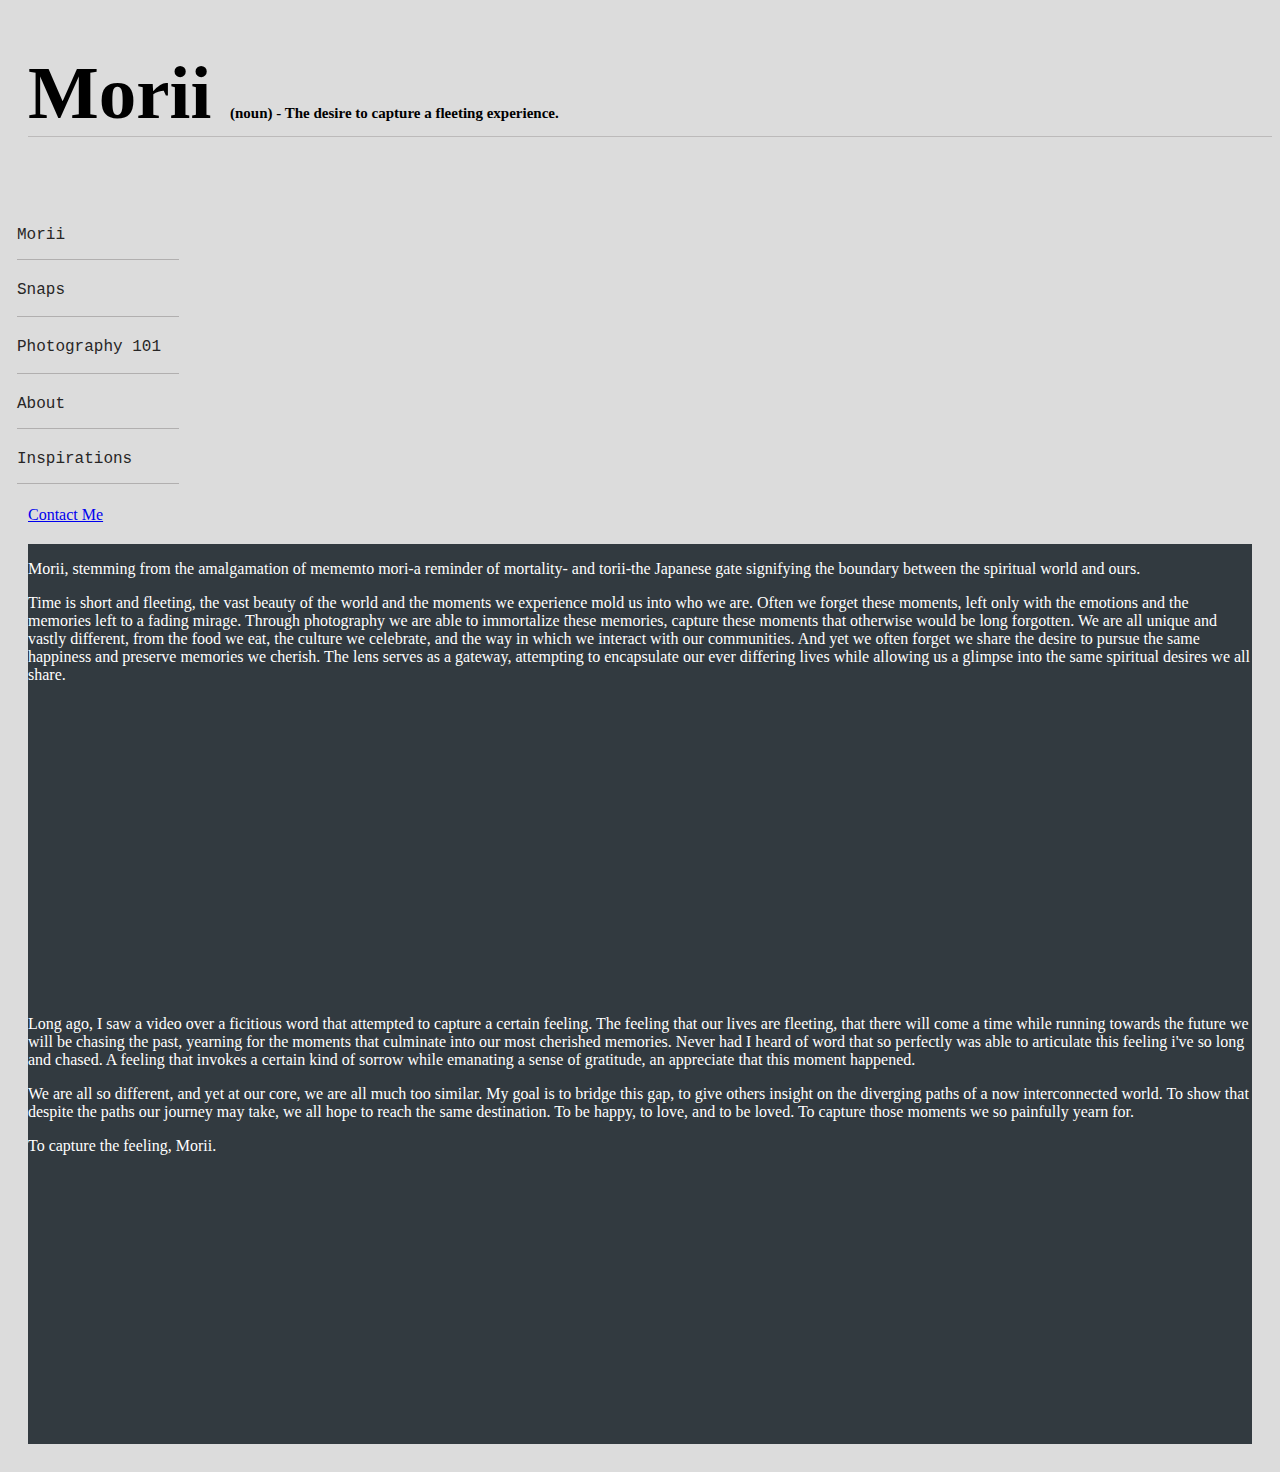
<file: index.html>
<!DOCTYPE html>
<html lang="en">
    <head>
        <meta charset="UTF-8">
        <title>Morii</title>
            <link rel="stylesheet" href="https://cdn.jsdelivr.net/npm/bootstrap@4.5.3/dist/css/bootstrap.min.css" integrity="sha384-TX8t27EcRE3e/ihU7zmQxVncDAy5uIKz4rEkgIXeMed4M0jlfIDPvg6uqKI2xXr2" crossorigin="anonymous">
            <script src="https://code.jquery.com/jquery-3.5.1.slim.min.js" integrity="sha384-DfXdz2htPH0lsSSs5nCTpuj/zy4C+OGpamoFVy38MVBnE+IbbVYUew+OrCXaRkfj" crossorigin="anonymous"></script>
            <script src="https://cdn.jsdelivr.net/npm/bootstrap@4.5.3/dist/js/bootstrap.bundle.min.js" integrity="sha384-ho+j7jyWK8fNQe+A12Hb8AhRq26LrZ/JpcUGGOn+Y7RsweNrtN/tE3MoK7ZeZDyx" crossorigin="anonymous"></script>
            <link rel="stylesheet" href="css/styles.css">
        <link rel="icon" type="image/png" href="imgs/lens_favicon.png"/>
    </head>
    <body onload="Drop()">
        <h1>Morii <span id="define">(noun) - The desire to capture a fleeting experience.</span></h1>
        <div class="sections">
            <ul>
                <li><a href="">Morii</a></li>
                <li>
                    <a href="javascript:void(0)" onclick="Drop(event)"> Snaps </a>
                    <ul class="list">
                        <li><a href="./pages/japan.html">Japan</a></li>
                        <li><a href="./pages/parks.html">National Parks</a></li>
                        <li><a href="./pages/nyc.html">New York City</a></li>
                        <li><a href="./pages/astro.html">Astrophotography</a></li>
                    </ul>
                </li>
                <li>
                    <a href="javascript:void(0)" onclick="Drop(event)">Photography 101</a>
                    <ul class="list">
                        <li><a href="./pages/specs.html">Specs</a></li>
                        <li><a href="./pages/light.html">Light</a></li>
                        <li><a href="./pages/composition.html">Composition/ Color Theory</a></li>
                        <li><a href="./pages/editing.html">Editing</a></li>
                    </ul>
                </li>
                <li><a href="./pages/about.html">About</a></li>
                <li><a href="./pages/inspirations.html">Inspirations</a></li>
            </ul>
            <a href="mailto:rahimhussain95@gmail.com" type="button" class="btn btn-dark" ;" style="margin-left: 20px;">Contact Me</button></a>
        </div>
        <div class="container" id = "topic" style="background-color: #323a40; color: white;">
            <p>Morii, stemming from the amalgamation of mememto mori-a reminder of mortality- and torii-the Japanese gate signifying the boundary between the spiritual world and ours.</p>
            <p>
            Time is short and fleeting, the vast beauty of the world and the moments we experience mold us into who we are. Often we forget these moments, left only with the emotions and the memories left to a fading mirage. Through photography we are able to immortalize these memories, capture these moments that otherwise would be long forgotten.
            We are all unique and vastly different, from the food we eat, the culture we celebrate, and the way in which we interact with our communities. And yet we often forget we share the desire to pursue the same happiness and preserve memories we cherish. 
            The lens serves as a gateway, attempting to encapsulate our ever differing lives while allowing us a glimpse into the same spiritual desires we all share.
            <iframe style="display: block; margin-left: auto; margin-right: auto;" width="560" height="315" src="https://www.youtube.com/embed/1asBOCAmgaw?si=ASd1tMXw0_HcJ6eL" title="YouTube video player" frameborder="0" allow="accelerometer; autoplay; clipboard-write; encrypted-media; gyroscope; picture-in-picture; web-share" referrerpolicy="strict-origin-when-cross-origin" allowfullscreen></iframe>
            </p>
            <p>
            Long ago, I saw a video over a ficitious word that attempted to capture a certain feeling. The feeling that our lives are fleeting, that there will come a time while running towards the future we will be chasing the past, yearning for the moments that culminate into our most cherished memories. Never had I heard of word that so perfectly was able to articulate this feeling i've so long and chased. A feeling that invokes a certain kind of sorrow while emanating a sense of gratitude, an appreciate that this moment happened. 
            </p>
            <p>
            We are all so different, and yet at our core, we are all much too similar. My goal is to bridge this gap, to give others insight on the diverging paths of a now interconnected world. To show that despite the paths our journey may take, we all hope to reach the same destination. To be happy, to love, and to be loved. To capture those moments we so painfully yearn for.
            </p>
            <p>
            To capture the feeling, Morii.
            </p>
        </div>

        <script>
            function Drop() {
                let dropper = event.target.nextElementSibling;
                if (dropper.classList.contains ('open'))
                {
                    dropper.classList.remove('open');
                }
                else
                {
                    dropper.classList.add('open');
                }
            }
        </script>
    </body>
</html>
</file>
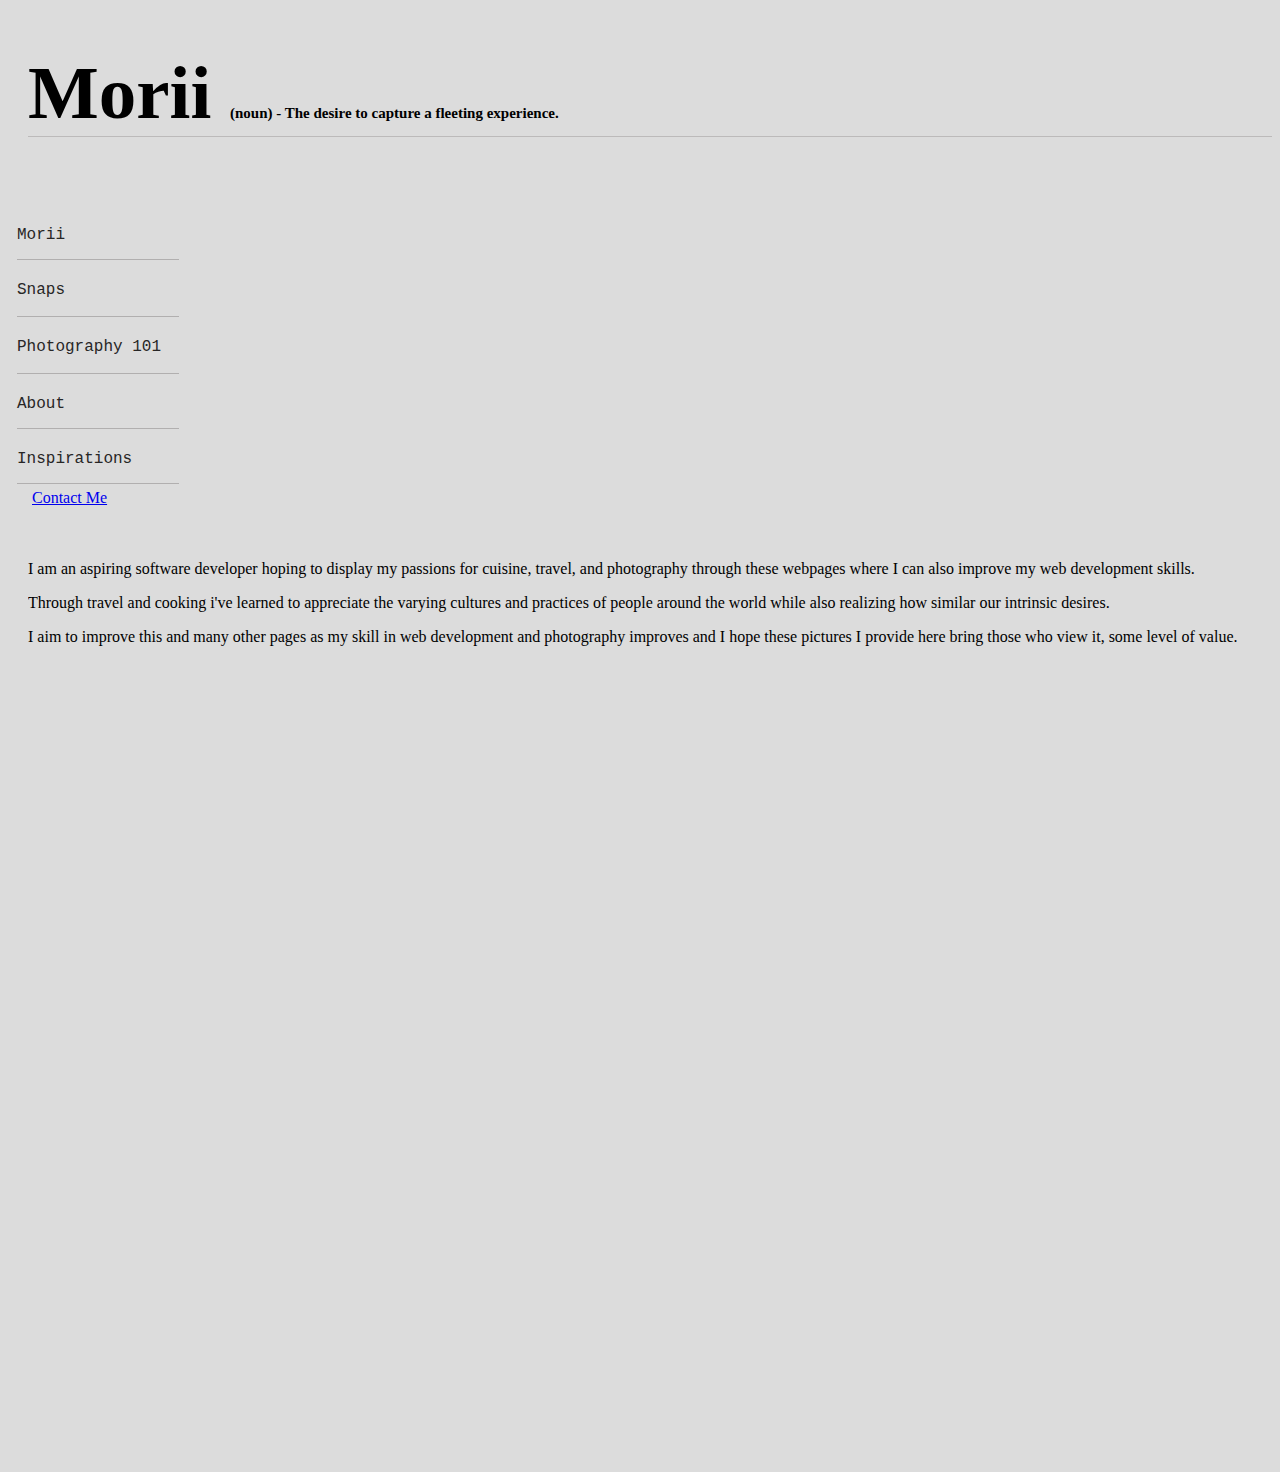
<file: pages/about.html>
<!DOCTYPE html>
<html lang="en">
    <head>
        <meta charset="UTF-8">
        <title>Morii</title>
            <link rel="stylesheet" href="https://cdn.jsdelivr.net/npm/bootstrap@4.5.3/dist/css/bootstrap.min.css" integrity="sha384-TX8t27EcRE3e/ihU7zmQxVncDAy5uIKz4rEkgIXeMed4M0jlfIDPvg6uqKI2xXr2" crossorigin="anonymous">
            <script src="https://code.jquery.com/jquery-3.5.1.slim.min.js" integrity="sha384-DfXdz2htPH0lsSSs5nCTpuj/zy4C+OGpamoFVy38MVBnE+IbbVYUew+OrCXaRkfj" crossorigin="anonymous"></script>
            <script src="https://cdn.jsdelivr.net/npm/bootstrap@4.5.3/dist/js/bootstrap.bundle.min.js" integrity="sha384-ho+j7jyWK8fNQe+A12Hb8AhRq26LrZ/JpcUGGOn+Y7RsweNrtN/tE3MoK7ZeZDyx" crossorigin="anonymous"></script>
            <link rel="stylesheet" href="../css/styles.css">
        <link rel="icon" type="image/png" href="imgs/lens_favicon.png"/>
    </head>
    <body onload="Drop()">
        <h1>Morii <span id="define">(noun) - The desire to capture a fleeting experience.</span></h1>
        <div class="sections">
            <ul>
                <li><a href="../index.html">Morii</a></li>
                <li>
                    <a href="javascript:void(0)" onclick="Drop(event)"> Snaps </a>
                    <ul class="list">
                        <li><a href="../pages/japan.html">Japan</a></li>
                        <li><a href="../pages/parks.html">National Parks</a></li>
                        <li><a href="../pages/nyc.html">New York City</a></li>
                        <li><a href="../pages/astro.html">Astrophotography</a></li>
                    </ul>
                </li>
                <li>
                    <a href="javascript:void(0)" onclick="Drop(event)">Photography 101</a>
                    <ul class="list">
                        <li><a href="./specs.html">Specs</a></li>
                        <li><a href="./light.html">Light</a></li>
                        <li><a href="./composition.html">Composition/ Color Theory</a></li>
                        <li><a href="./editing.html">Editing</a></li>
                    </ul>
                </li>
                <li><a href="">About</a></li>
                <li><a href="../pages/inspirations.html">Inspirations</a></li>
                <a href="mailto:rahimhussain95@gmail.com" type="button" class="btn btn-dark" ;" style="margin-left: 20px;">Contact Me</button></a>
            </ul>
        </div>
        <div class="container" id = "topic">
            <p> I am an aspiring software developer hoping to display my passions for cuisine, travel, and photography through these webpages where I can also improve my web development skills. </p>
            <p> Through travel and cooking i've learned to appreciate the varying cultures and practices of people around the world while also realizing how similar our intrinsic desires.</p>
            <p> I aim to improve this and many other pages as my skill in web development and photography improves and I hope these pictures I provide here bring those who view it, some level of value.  </p>
        <script>
            function Drop() {
                let dropper = event.target.nextElementSibling;
                if (dropper.classList.contains ('open'))
                {
                    dropper.classList.remove('open');
                }
                else
                {
                    dropper.classList.add('open');
                }
            }
        </script>
    </body>
</html>
</file>
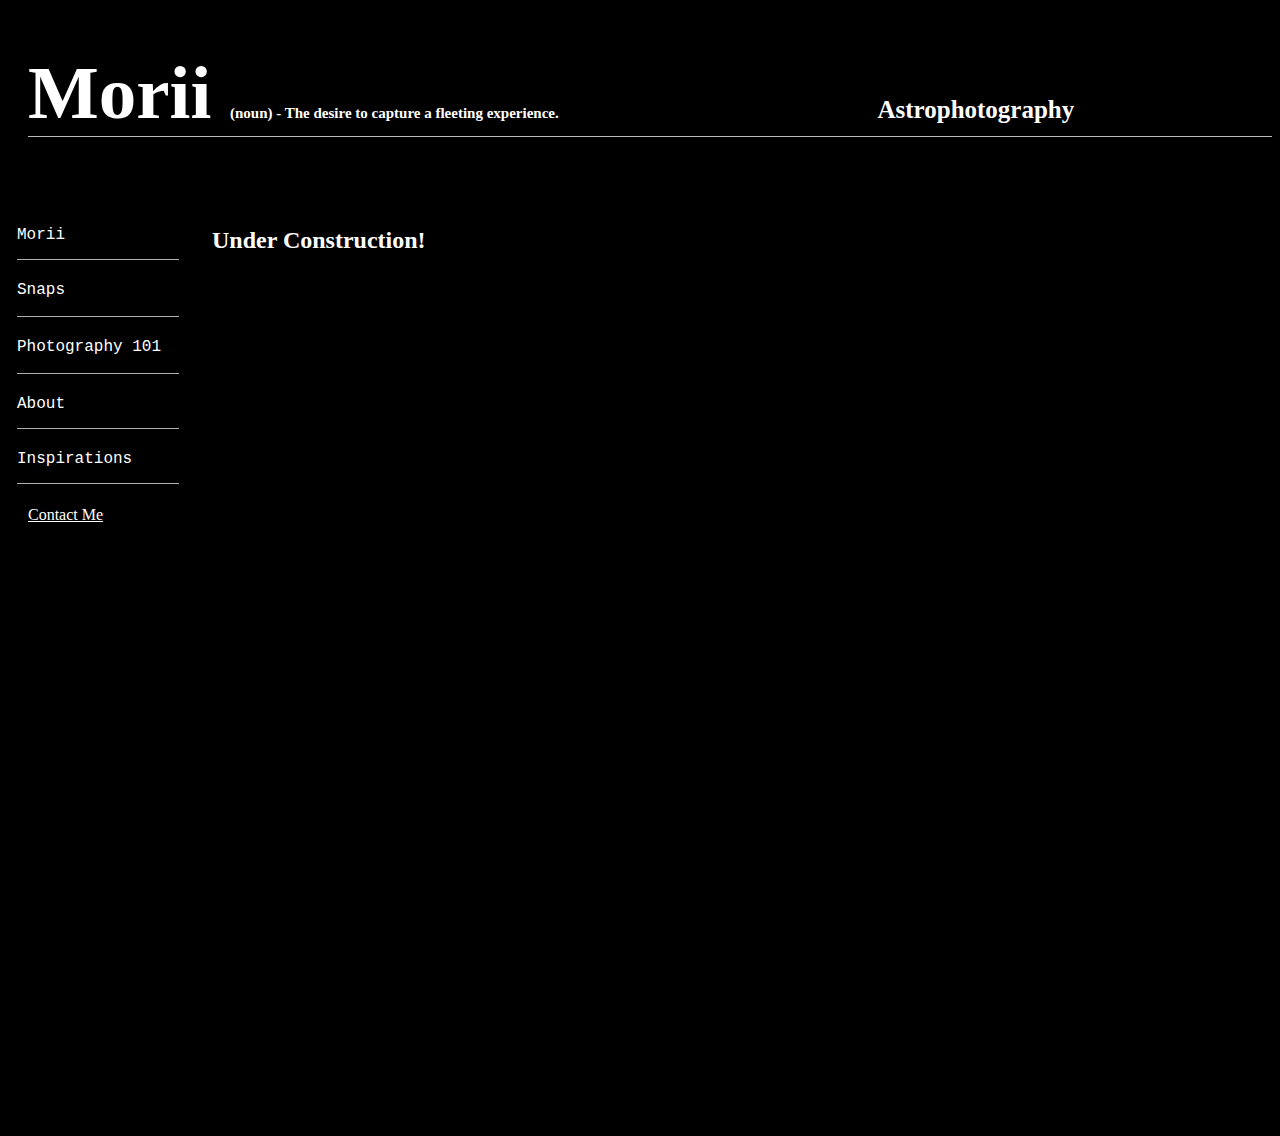
<file: pages/astro.html>
<!DOCTYPE html>
<html lang="en">
    <head>
        <meta charset="UTF-8">
        <title>Morii - Astrophotography</title>
        <link rel="stylesheet" href="https://cdn.jsdelivr.net/npm/bootstrap@4.5.3/dist/css/bootstrap.min.css" integrity="sha384-TX8t27EcRE3e/ihU7zmQxVncDAy5uIKz4rEkgIXeMed4M0jlfIDPvg6uqKI2xXr2" crossorigin="anonymous">
        <script src="https://code.jquery.com/jquery-3.5.1.slim.min.js" integrity="sha384-DfXdz2htPH0lsSSs5nCTpuj/zy4C+OGpamoFVy38MVBnE+IbbVYUew+OrCXaRkfj" crossorigin="anonymous"></script>
        <script src="https://cdn.jsdelivr.net/npm/bootstrap@4.5.3/dist/js/bootstrap.bundle.min.js" integrity="sha384-ho+j7jyWK8fNQe+A12Hb8AhRq26LrZ/JpcUGGOn+Y7RsweNrtN/tE3MoK7ZeZDyx" crossorigin="anonymous"></script>
        <link rel="stylesheet" href="../css/styles.css">
        <link rel="icon" type="image/png" href="../imgs/lens_favicon.png"/>
        <style>
            body, body a {
                background-color: black; 
                color: white !important;
            }
        </style>
    </head>
    <body onload="Drop()">
        <h1>Morii <span id="define">(noun) - The desire to capture a fleeting experience.</span> <span id="album">Astrophotography</span> </h1>
        <div class="sections">
            <ul>
                <li><a href="../index.html">Morii</a></li>
                <li>
                    <a href="javascript:void(0)" onclick="Drop(event)"> Snaps </a>
                    <ul class="list">
                        <li><a href="../pages/japan.html">Japan</a></li>
                        <li><a href="../pages/parks.html">National Parks</a></li>
                        <li><a href="../pages/nyc.html">New York City</a></li>
                        <li><a href="">Astrophotography</a></li>
                    </ul>
                </li>
                <li>
                    <a href="javascript:void(0)" onclick="Drop(event)">Photography 101</a>
                    <ul class="list">
                        <li><a href="./specs.html">Specs</a></li>
                        <li><a href="./light.html">Light</a></li>
                        <li><a href="./composition.html">Composition/ Color Theory</a></li>
                        <li><a href="./editing.html">Editing</a></li>
                    </ul>
                </li>
                <li><a href="../pages/about.html">About</a></li>
                <li><a href="../pages/inspirations.html">Inspirations</a></li>
            </ul>
            <a href="mailto:rahimhussain95@gmail.com" type="button" class="btn btn-dark" ;" style="margin-left: 20px;">Contact Me</button></a>
        </div>
        <div id="topic">
            <h2>Under Construction!</h2>
        </div>

        <script>
            function Drop() {
                let dropper = event.target.nextElementSibling;
                if (dropper.classList.contains ('open'))
                {
                    dropper.classList.remove('open');
                }
                else
                {
                    dropper.classList.add('open');
                }
            }
        </script>
    </body>
</html>
</file>
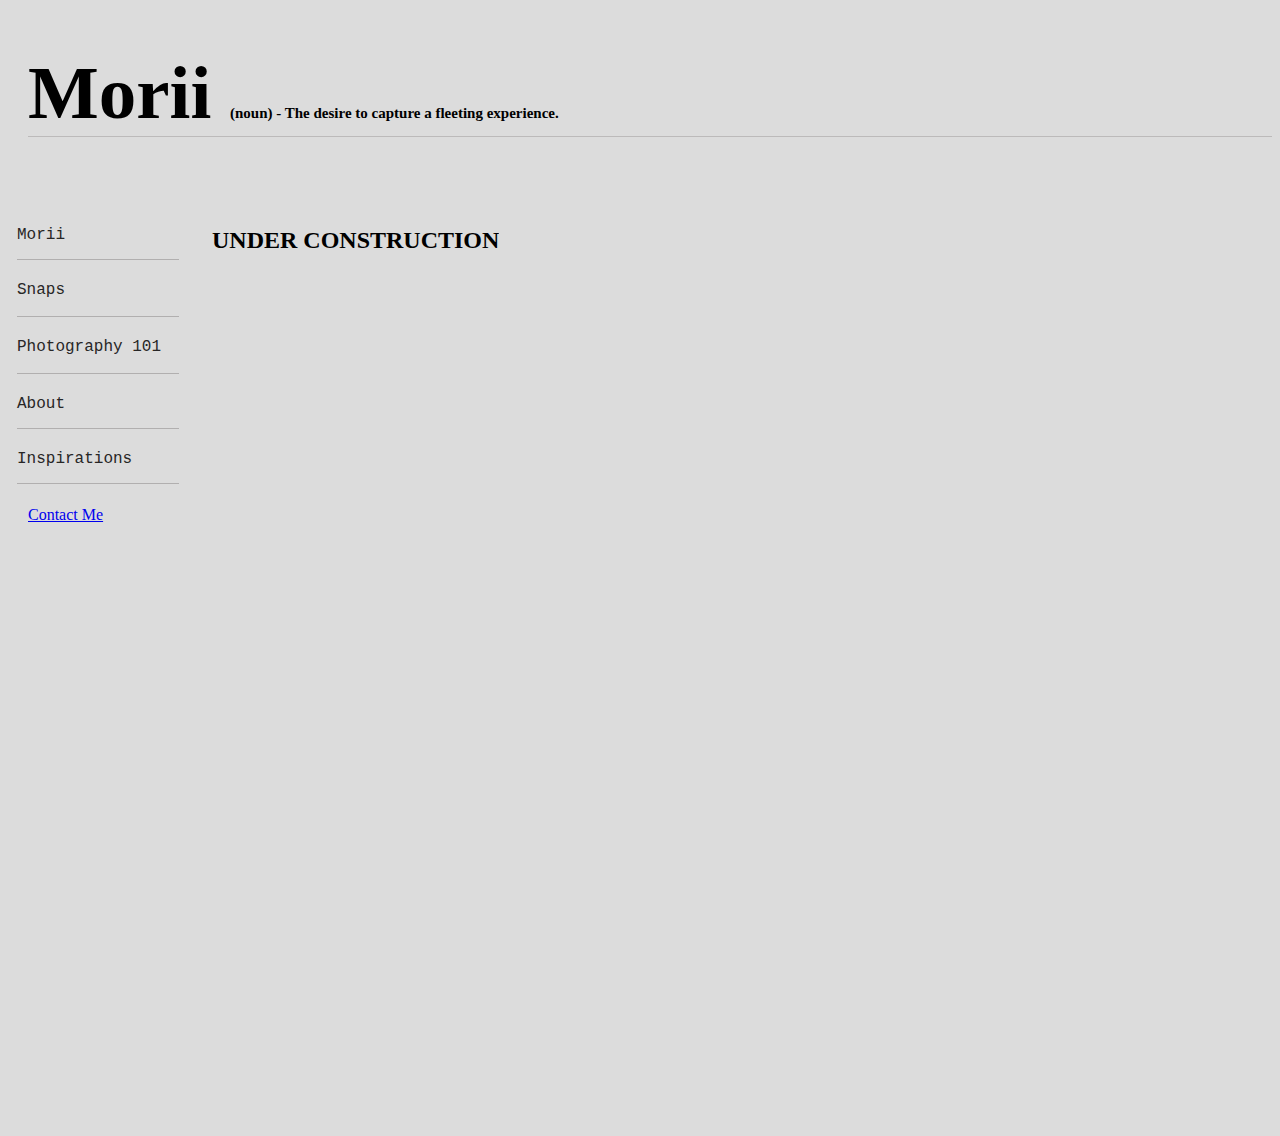
<file: pages/composition.html>
<!DOCTYPE html>
<html lang="en">
    <head>
        <meta charset="UTF-8">
        <title>Morii</title>
            <link rel="stylesheet" href="https://cdn.jsdelivr.net/npm/bootstrap@4.5.3/dist/css/bootstrap.min.css" integrity="sha384-TX8t27EcRE3e/ihU7zmQxVncDAy5uIKz4rEkgIXeMed4M0jlfIDPvg6uqKI2xXr2" crossorigin="anonymous">
            <script src="https://code.jquery.com/jquery-3.5.1.slim.min.js" integrity="sha384-DfXdz2htPH0lsSSs5nCTpuj/zy4C+OGpamoFVy38MVBnE+IbbVYUew+OrCXaRkfj" crossorigin="anonymous"></script>
            <script src="https://cdn.jsdelivr.net/npm/bootstrap@4.5.3/dist/js/bootstrap.bundle.min.js" integrity="sha384-ho+j7jyWK8fNQe+A12Hb8AhRq26LrZ/JpcUGGOn+Y7RsweNrtN/tE3MoK7ZeZDyx" crossorigin="anonymous"></script>
            <link rel="stylesheet" href="../css/styles.css">
        <link rel="icon" type="image/png" href="imgs/lens_favicon.png"/>
    </head>
    <body onload="Drop()">
        <h1>Morii <span id="define">(noun) - The desire to capture a fleeting experience.</span></h1>
        <div class="sections">
            <ul>
                <li><a href="../index.html">Morii</a></li>
                <li>
                    <a href="javascript:void(0)" onclick="Drop(event)"> Snaps </a>
                    <ul class="list">
                        <li><a href="../pages/japan.html">Japan</a></li>
                        <li><a href="../pages/parks.html">National Parks</a></li>
                        <li><a href="../pages/nyc.html">New York City</a></li>
                        <li><a href="../pages/astro.html">Astrophotography</a></li>
                    </ul>
                </li>
                <li>
                    <a href="javascript:void(0)" onclick="Drop(event)">Photography 101</a>
                    <ul class="list">
                        <li><a href="./specs.html">Specs</a></li>
                        <li><a href="./light.html">Light</a></li>
                        <li><a href="">Composition/ Color Theory</a></li>
                        <li><a href="./editing.html">Editing</a></li>
                    </ul>
                </li>
                <li><a href="../pages/about.html">About</a></li>
                <li><a href="../pages/inspirations.html">Inspirations</a></li>
            </ul>
            <a href="mailto:rahimhussain95@gmail.com" type="button" class="btn btn-dark" ;" style="margin-left: 20px;">Contact Me</button></a>
        </div>
        <div class="container" id = "topic">
            <h2>UNDER CONSTRUCTION</h2>
        </div>

        <script>
            function Drop() {
                let dropper = event.target.nextElementSibling;
                if (dropper.classList.contains ('open'))
                {
                    dropper.classList.remove('open');
                }
                else
                {
                    dropper.classList.add('open');
                }
            }
        </script>
    </body>
</html>
</file>
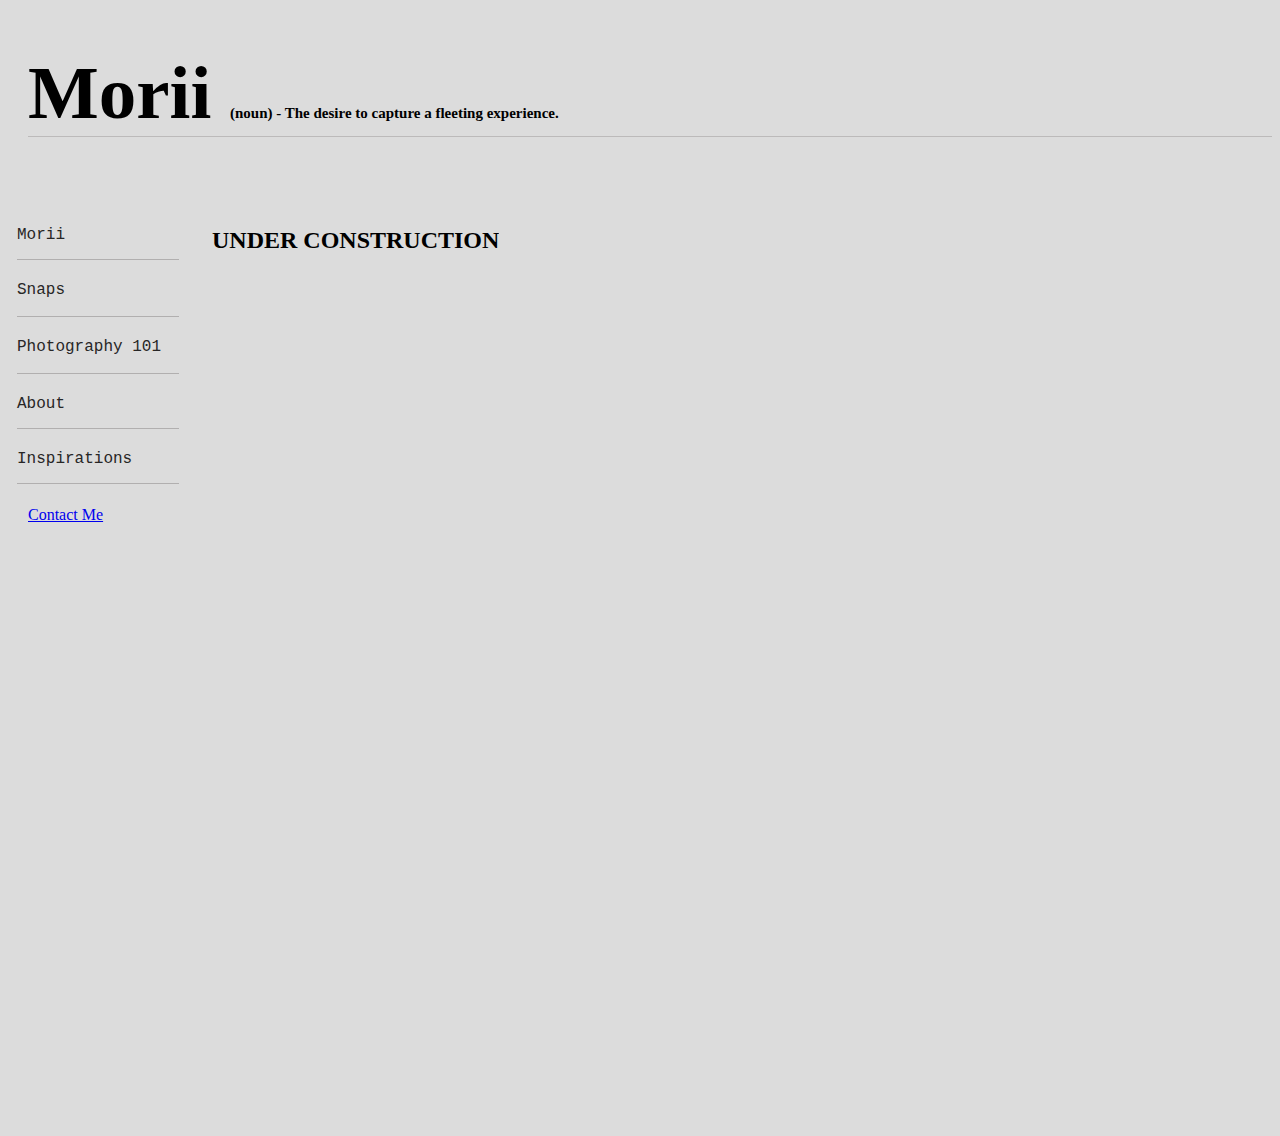
<file: pages/editing.html>
<!DOCTYPE html>
<html lang="en">
    <head>
        <meta charset="UTF-8">
        <title>Morii</title>
            <link rel="stylesheet" href="https://cdn.jsdelivr.net/npm/bootstrap@4.5.3/dist/css/bootstrap.min.css" integrity="sha384-TX8t27EcRE3e/ihU7zmQxVncDAy5uIKz4rEkgIXeMed4M0jlfIDPvg6uqKI2xXr2" crossorigin="anonymous">
            <script src="https://code.jquery.com/jquery-3.5.1.slim.min.js" integrity="sha384-DfXdz2htPH0lsSSs5nCTpuj/zy4C+OGpamoFVy38MVBnE+IbbVYUew+OrCXaRkfj" crossorigin="anonymous"></script>
            <script src="https://cdn.jsdelivr.net/npm/bootstrap@4.5.3/dist/js/bootstrap.bundle.min.js" integrity="sha384-ho+j7jyWK8fNQe+A12Hb8AhRq26LrZ/JpcUGGOn+Y7RsweNrtN/tE3MoK7ZeZDyx" crossorigin="anonymous"></script>
            <link rel="stylesheet" href="../css/styles.css">
        <link rel="icon" type="image/png" href="imgs/lens_favicon.png"/>
    </head>
    <body onload="Drop()">
        <h1>Morii <span id="define">(noun) - The desire to capture a fleeting experience.</span></h1>
        <div class="sections">
            <ul>
                <li><a href="../index.html">Morii</a></li>
                <li>
                    <a href="javascript:void(0)" onclick="Drop(event)"> Snaps </a>
                    <ul class="list">
                        <li><a href="../pages/japan.html">Japan</a></li>
                        <li><a href="../pages/parks.html">National Parks</a></li>
                        <li><a href="../pages/nyc.html">New York City</a></li>
                        <li><a href="../pages/astro.html">Astrophotography</a></li>
                    </ul>
                </li>
                <li>
                    <a href="javascript:void(0)" onclick="Drop(event)">Photography 101</a>
                    <ul class="list">
                        <li><a href="./specs.html">Specs</a></li>
                        <li><a href="./light.html">Light</a></li>
                        <li><a href="./composition.html">Composition/ Color Theory</a></li>
                        <li><a href="">Editing</a></li>
                    </ul>
                </li>
                <li><a href="../pages/about.html">About</a></li>
                <li><a href="../pages/inspirations.html">Inspirations</a></li>
            </ul>
            <a href="mailto:rahimhussain95@gmail.com" type="button" class="btn btn-dark" ;" style="margin-left: 20px;">Contact Me</button></a>
        </div>
        <div class="container" id = "topic">
            <h2>UNDER CONSTRUCTION</h2>
        </div>

        <script>
            function Drop() {
                let dropper = event.target.nextElementSibling;
                if (dropper.classList.contains ('open'))
                {
                    dropper.classList.remove('open');
                }
                else
                {
                    dropper.classList.add('open');
                }
            }
        </script>
    </body>
</html>
</file>
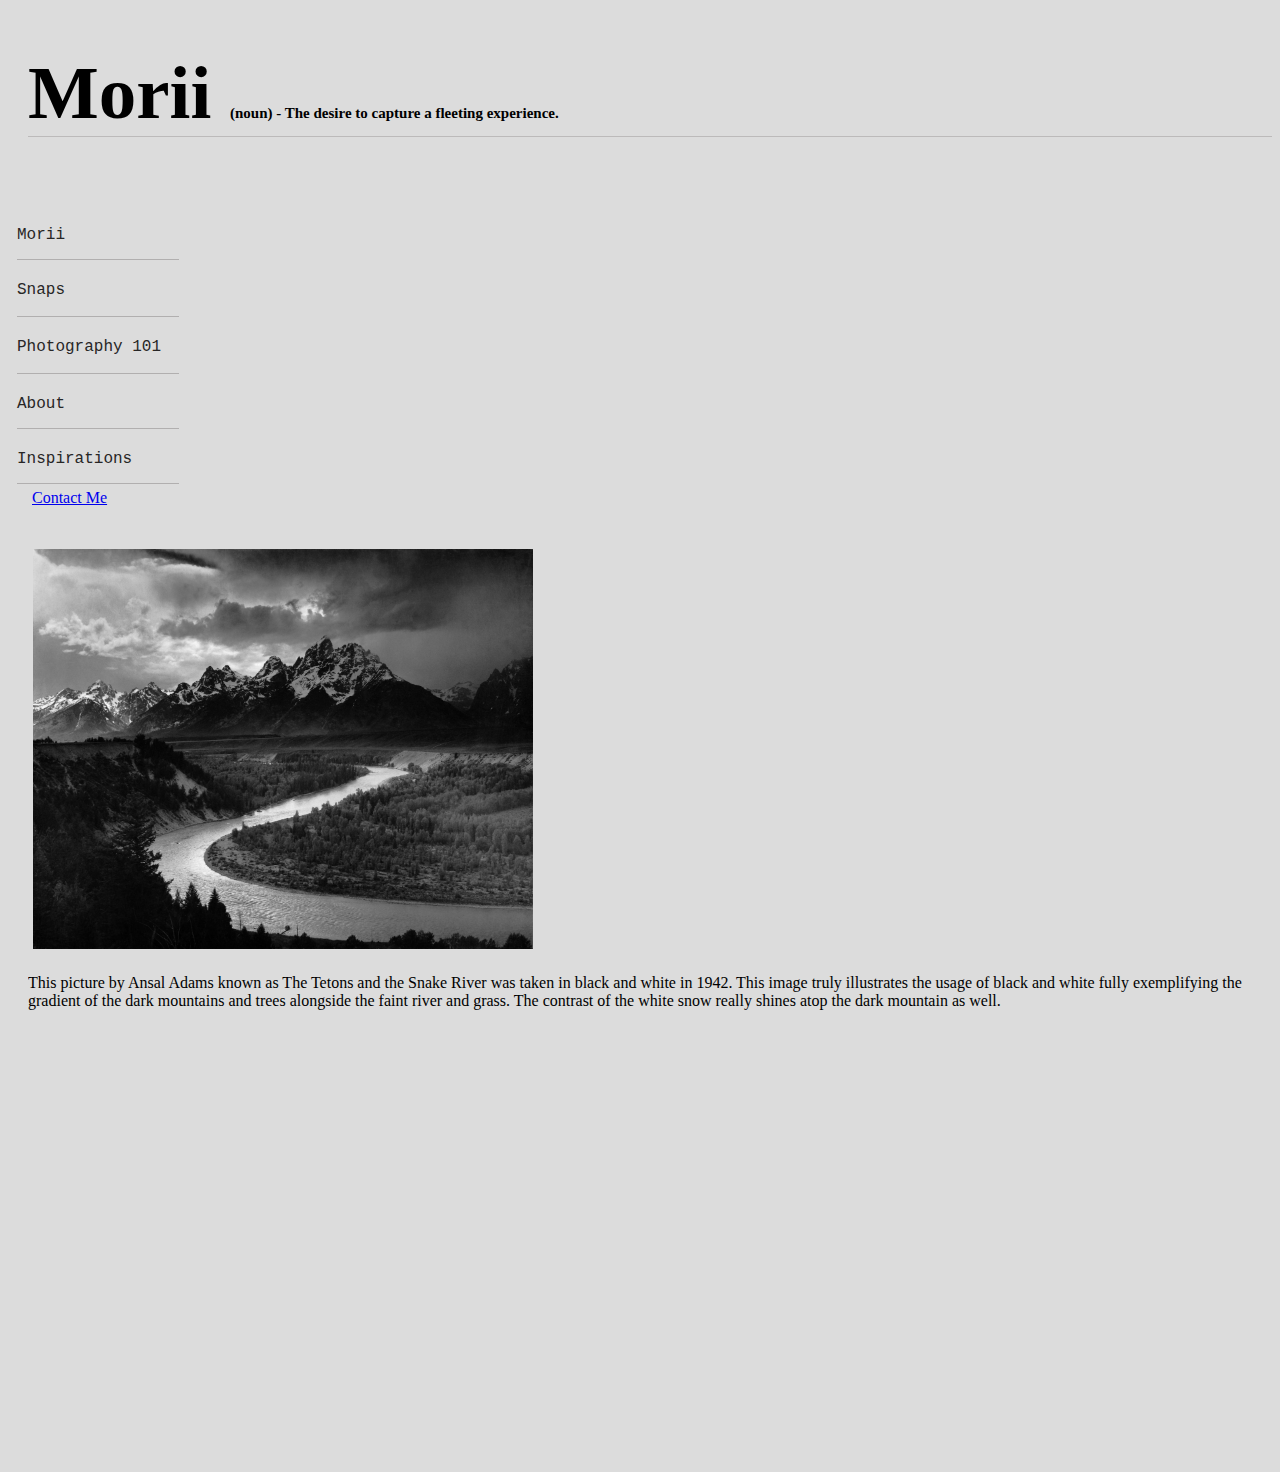
<file: pages/inspirations.html>
<!DOCTYPE html>
<html lang="en">
    <head>
        <meta charset="UTF-8">
        <title>Morii</title>
            <link rel="stylesheet" href="https://cdn.jsdelivr.net/npm/bootstrap@4.5.3/dist/css/bootstrap.min.css" integrity="sha384-TX8t27EcRE3e/ihU7zmQxVncDAy5uIKz4rEkgIXeMed4M0jlfIDPvg6uqKI2xXr2" crossorigin="anonymous">
            <script src="https://code.jquery.com/jquery-3.5.1.slim.min.js" integrity="sha384-DfXdz2htPH0lsSSs5nCTpuj/zy4C+OGpamoFVy38MVBnE+IbbVYUew+OrCXaRkfj" crossorigin="anonymous"></script>
            <script src="https://cdn.jsdelivr.net/npm/bootstrap@4.5.3/dist/js/bootstrap.bundle.min.js" integrity="sha384-ho+j7jyWK8fNQe+A12Hb8AhRq26LrZ/JpcUGGOn+Y7RsweNrtN/tE3MoK7ZeZDyx" crossorigin="anonymous"></script>
            <link rel="stylesheet" href="../css/styles.css">
        <link rel="icon" type="image/png" href="imgs/lens_favicon.png"/>
    </head>
    <body onload="Drop()">
        <h1>Morii <span id="define">(noun) - The desire to capture a fleeting experience.</span></h1>
        <div class="sections">
            <ul>
                <li><a href="../index.html">Morii</a></li>
                <li>
                    <a href="javascript:void(0)" onclick="Drop(event)"> Snaps </a>
                    <ul class="list">
                        <li><a href="../pages/japan.html">Japan</a></li>
                        <li><a href="../pages/parks.html">National Parks</a></li>
                        <li><a href="../pages/nyc.html">New York City</a></li>
                        <li><a href="../pages/astro.html">Astrophotography</a></li>
                    </ul>
                </li>
                <li>
                    <a href="javascript:void(0)" onclick="Drop(event)">Photography 101</a>
                    <ul class="list">
                        <li><a href="./specs.html">Specs</a></li>
                        <li><a href="./light.html">Light</a></li>
                        <li><a href="./composition.html">Composition/ Color Theory</a></li>
                        <li><a href="./editing.html">Editing</a></li>
                    </ul>
                </li>
                <li><a href="../pages/about.html">About</a></li>
                <li><a href="">Inspirations</a></li>
                <a href="mailto:rahimhussain95@gmail.com" type="button" class="btn btn-dark" ;" style="margin-left: 20px;">Contact Me</button></a>
            </ul>
        </div>
        <div class="container" id = "topic">
            <img class="pic" src="../imgs/inspirations/snakeriver.jpeg" alt="Snake River">
            <p>This picture by Ansal Adams known as The Tetons and the Snake River was taken in black and white in 1942. This image truly illustrates the usage of black and white fully exemplifying the gradient of the dark mountains and trees alongside the faint river and grass. The contrast of the white snow really shines atop the dark mountain as well. </p>
        <script>
            function Drop() {
                let dropper = event.target.nextElementSibling;
                if (dropper.classList.contains ('open'))
                {
                    dropper.classList.remove('open');
                }
                else
                {
                    dropper.classList.add('open');
                }
            }
        </script>
    </body>
</html>
</file>
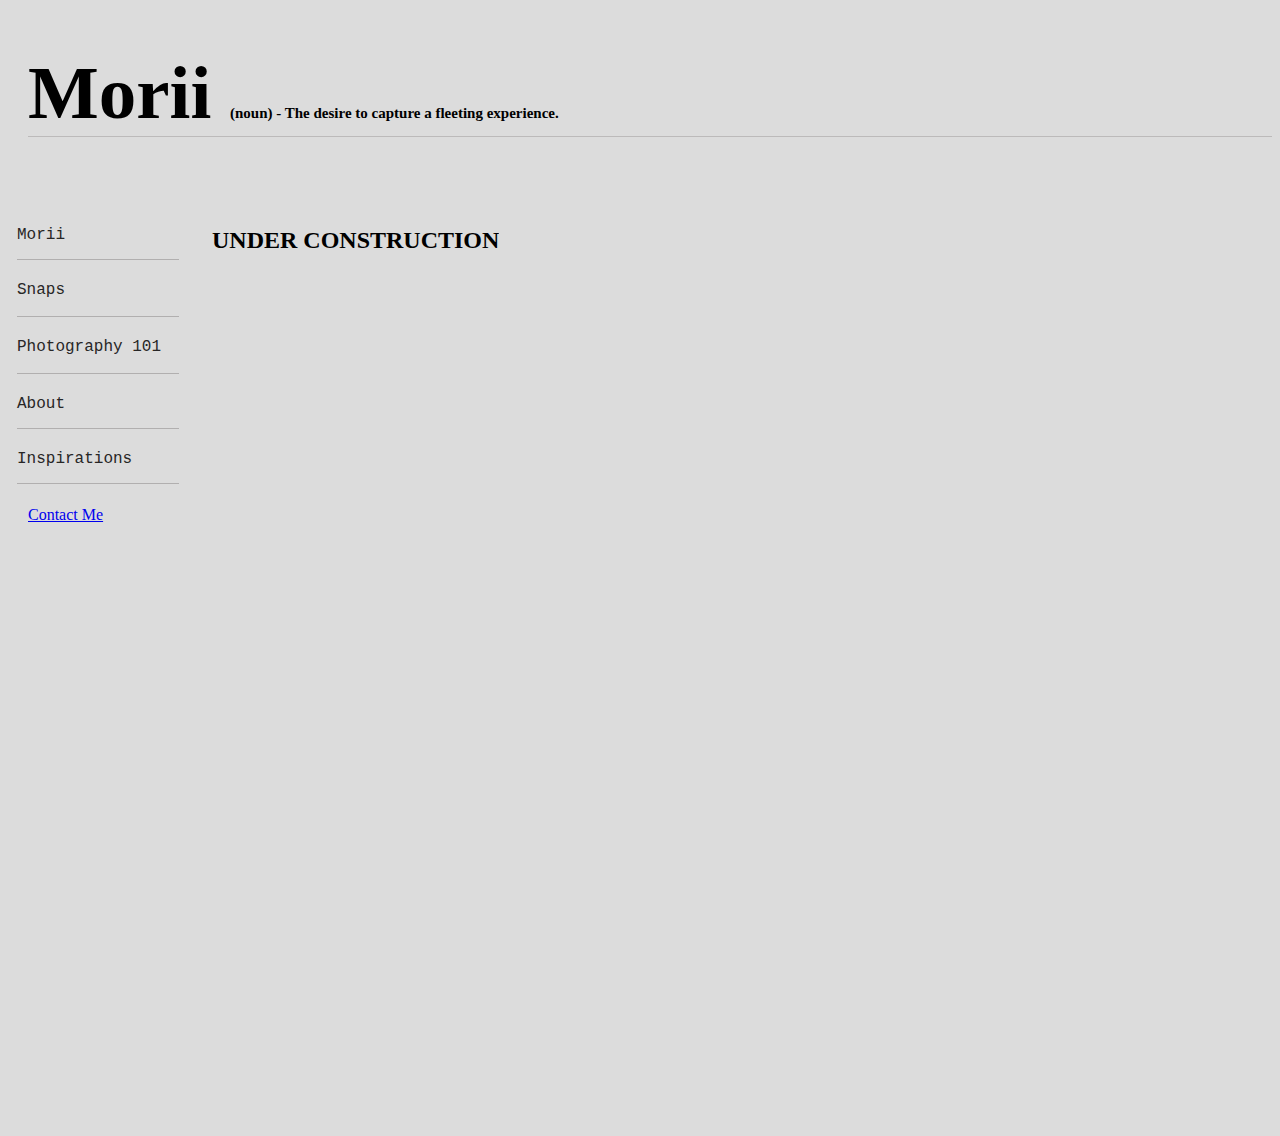
<file: pages/light.html>
<!DOCTYPE html>
<html lang="en">
    <head>
        <meta charset="UTF-8">
        <title>Morii</title>
            <link rel="stylesheet" href="https://cdn.jsdelivr.net/npm/bootstrap@4.5.3/dist/css/bootstrap.min.css" integrity="sha384-TX8t27EcRE3e/ihU7zmQxVncDAy5uIKz4rEkgIXeMed4M0jlfIDPvg6uqKI2xXr2" crossorigin="anonymous">
            <script src="https://code.jquery.com/jquery-3.5.1.slim.min.js" integrity="sha384-DfXdz2htPH0lsSSs5nCTpuj/zy4C+OGpamoFVy38MVBnE+IbbVYUew+OrCXaRkfj" crossorigin="anonymous"></script>
            <script src="https://cdn.jsdelivr.net/npm/bootstrap@4.5.3/dist/js/bootstrap.bundle.min.js" integrity="sha384-ho+j7jyWK8fNQe+A12Hb8AhRq26LrZ/JpcUGGOn+Y7RsweNrtN/tE3MoK7ZeZDyx" crossorigin="anonymous"></script>
            <link rel="stylesheet" href="../css/styles.css">
        <link rel="icon" type="image/png" href="imgs/lens_favicon.png"/>
    </head>
    <body onload="Drop()">
        <h1>Morii <span id="define">(noun) - The desire to capture a fleeting experience.</span></h1>
        <div class="sections">
            <ul>
                <li><a href="../index.html">Morii</a></li>
                <li>
                    <a href="javascript:void(0)" onclick="Drop(event)"> Snaps </a>
                    <ul class="list">
                        <li><a href="../pages/japan.html">Japan</a></li>
                        <li><a href="../pages/parks.html">National Parks</a></li>
                        <li><a href="../pages/nyc.html">New York City</a></li>
                        <li><a href="../pages/astro.html">Astrophotography</a></li>
                    </ul>
                </li>
                <li>
                    <a href="javascript:void(0)" onclick="Drop(event)">Photography 101</a>
                    <ul class="list">
                        <li><a href="./specs.html">Specs</a></li>
                        <li><a href="">Light</a></li>
                        <li><a href="./composition.html">Composition/ Color Theory</a></li>
                        <li><a href="./editing.html">Editing</a></li>
                    </ul>
                </li>
                <li><a href="../pages/about.html">About</a></li>
                <li><a href="../pages/inspirations.html">Inspirations</a></li>
            </ul>
            <a href="mailto:rahimhussain95@gmail.com" type="button" class="btn btn-dark" ;" style="margin-left: 20px;">Contact Me</button></a>
        </div>
        <div class="container" id = "topic">
            <H2>UNDER CONSTRUCTION</H2>
        </div>

        <script>
            function Drop() {
                let dropper = event.target.nextElementSibling;
                if (dropper.classList.contains ('open'))
                {
                    dropper.classList.remove('open');
                }
                else
                {
                    dropper.classList.add('open');
                }
            }
        </script>
    </body>
</html>
</file>
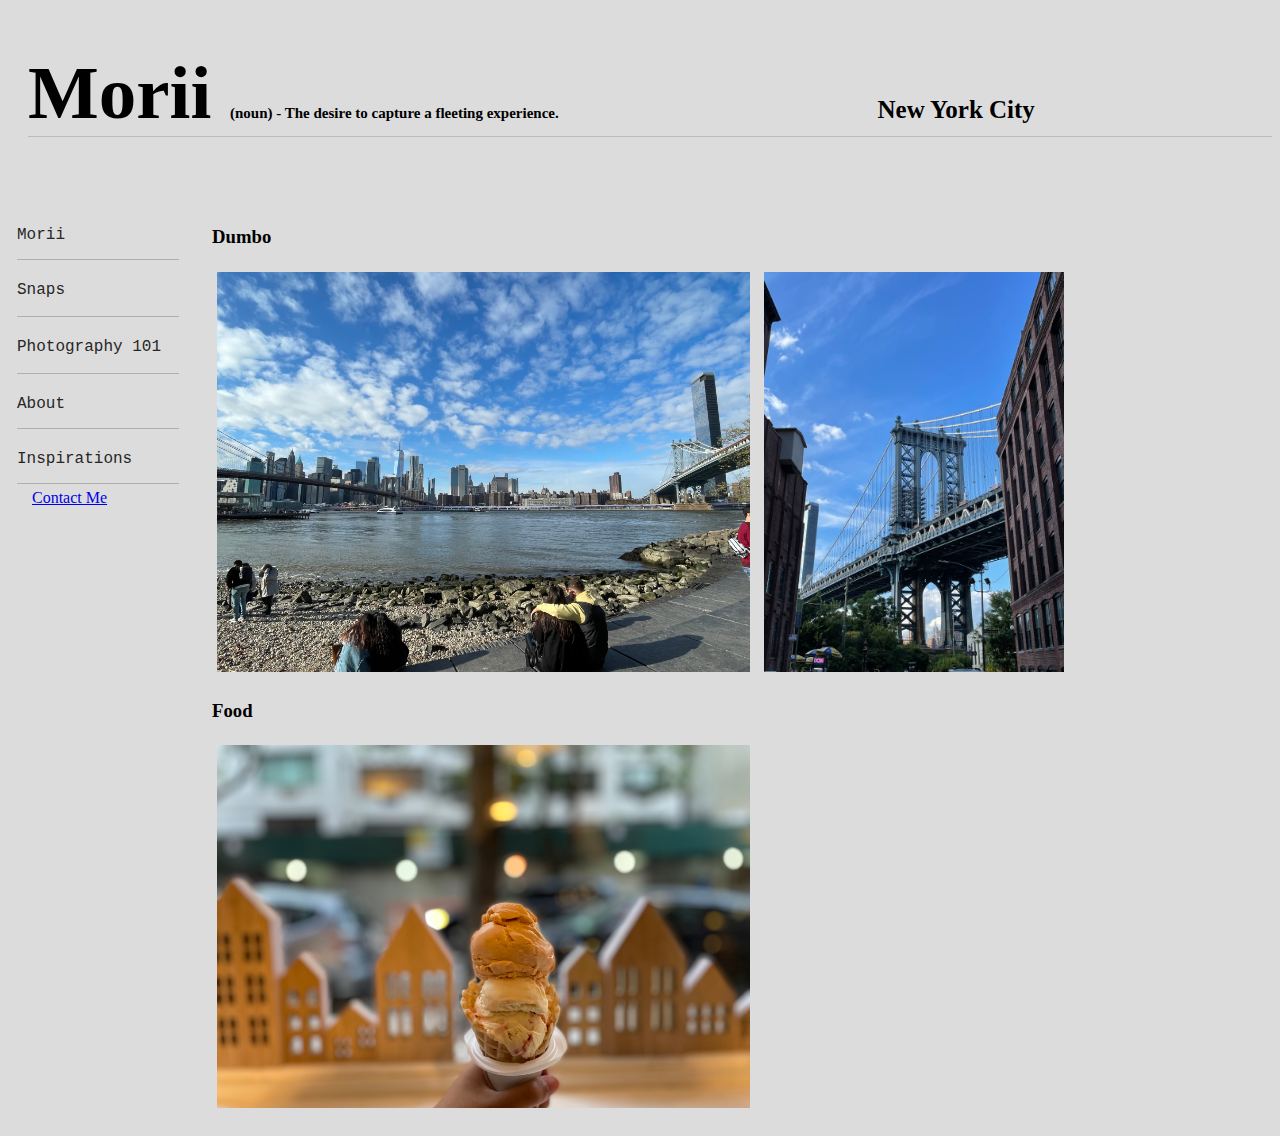
<file: pages/nyc.html>
<!DOCTYPE html>
<html lang="en">
    <head>
        <meta charset="UTF-8">
        <title>Morii - New York City</title>
        <link rel="stylesheet" href="https://cdn.jsdelivr.net/npm/bootstrap@4.5.3/dist/css/bootstrap.min.css" integrity="sha384-TX8t27EcRE3e/ihU7zmQxVncDAy5uIKz4rEkgIXeMed4M0jlfIDPvg6uqKI2xXr2" crossorigin="anonymous">
        <script src="https://code.jquery.com/jquery-3.5.1.slim.min.js" integrity="sha384-DfXdz2htPH0lsSSs5nCTpuj/zy4C+OGpamoFVy38MVBnE+IbbVYUew+OrCXaRkfj" crossorigin="anonymous"></script>
        <script src="https://cdn.jsdelivr.net/npm/bootstrap@4.5.3/dist/js/bootstrap.bundle.min.js" integrity="sha384-ho+j7jyWK8fNQe+A12Hb8AhRq26LrZ/JpcUGGOn+Y7RsweNrtN/tE3MoK7ZeZDyx" crossorigin="anonymous"></script>
        <link rel="stylesheet" href="../css/styles.css">
        <link rel="icon" type="image/png" href="../imgs/lens_favicon.png"/>
    </head>
    <body onload="Drop()">
        <h1>Morii <span id="define">(noun) - The desire to capture a fleeting experience.</span> <span id="album">New York City</span> </h1>
        <div class="sections">
            <ul>
                <li><a href="../index.html">Morii</a></li>
                <li>
                    <a href="javascript:void(0)" onclick="Drop(event)"> Snaps </a>
                    <ul class="list">
                        <li><a href="../pages/japan.html">Japan</a></li>
                        <li><a href="../pages/parks.html">National Parks</a></li>
                        <li><a href="">New York City</a></li>
                        <li><a href="../pages/astro.html">Astrophotography</a></li>
                    </ul>
                </li>
                <li>
                    <a href="javascript:void(0)" onclick="Drop(event)">Photography 101</a>
                    <ul class="list">
                        <li><a href="./specs.html">Specs</a></li>
                        <li><a href="./light.html">Light</a></li>
                        <li><a href="./composition.html">Composition/ Color Theory</a></li>
                        <li><a href="./editing.html">Editing</a></li>
                    </ul>
                </li>
                <li><a href="../pages/about.html">About</a></li>
                <li><a href="../pages/inspirations.html">Inspirations</a></li>
                <a href="mailto:rahimhussain95@gmail.com" type="button" class="btn btn-dark" ;" style="margin-left: 20px;">Contact Me</button></a>
            </ul>
        </div>
        <div id="topic">
            <h3>Dumbo</h3>
            <img class="pic" src="../imgs/nyc/Dumbo.jpg" alt="Dumbo">
            <img class="pic" src="../imgs/nyc/Dumbo1.jpg" alt="Dumbo">
            <h3>Food</h3>
            <img class="pic" src="../imgs/nyc/Sundae.jpg" alt="Sundae">
            
        </div>

        <script>
            function Drop() {
                let dropper = event.target.nextElementSibling;
                if (dropper.classList.contains ('open'))
                {
                    dropper.classList.remove('open');
                }
                else
                {
                    dropper.classList.add('open');
                }
            }
        </script>
    </body>
</html>
</file>
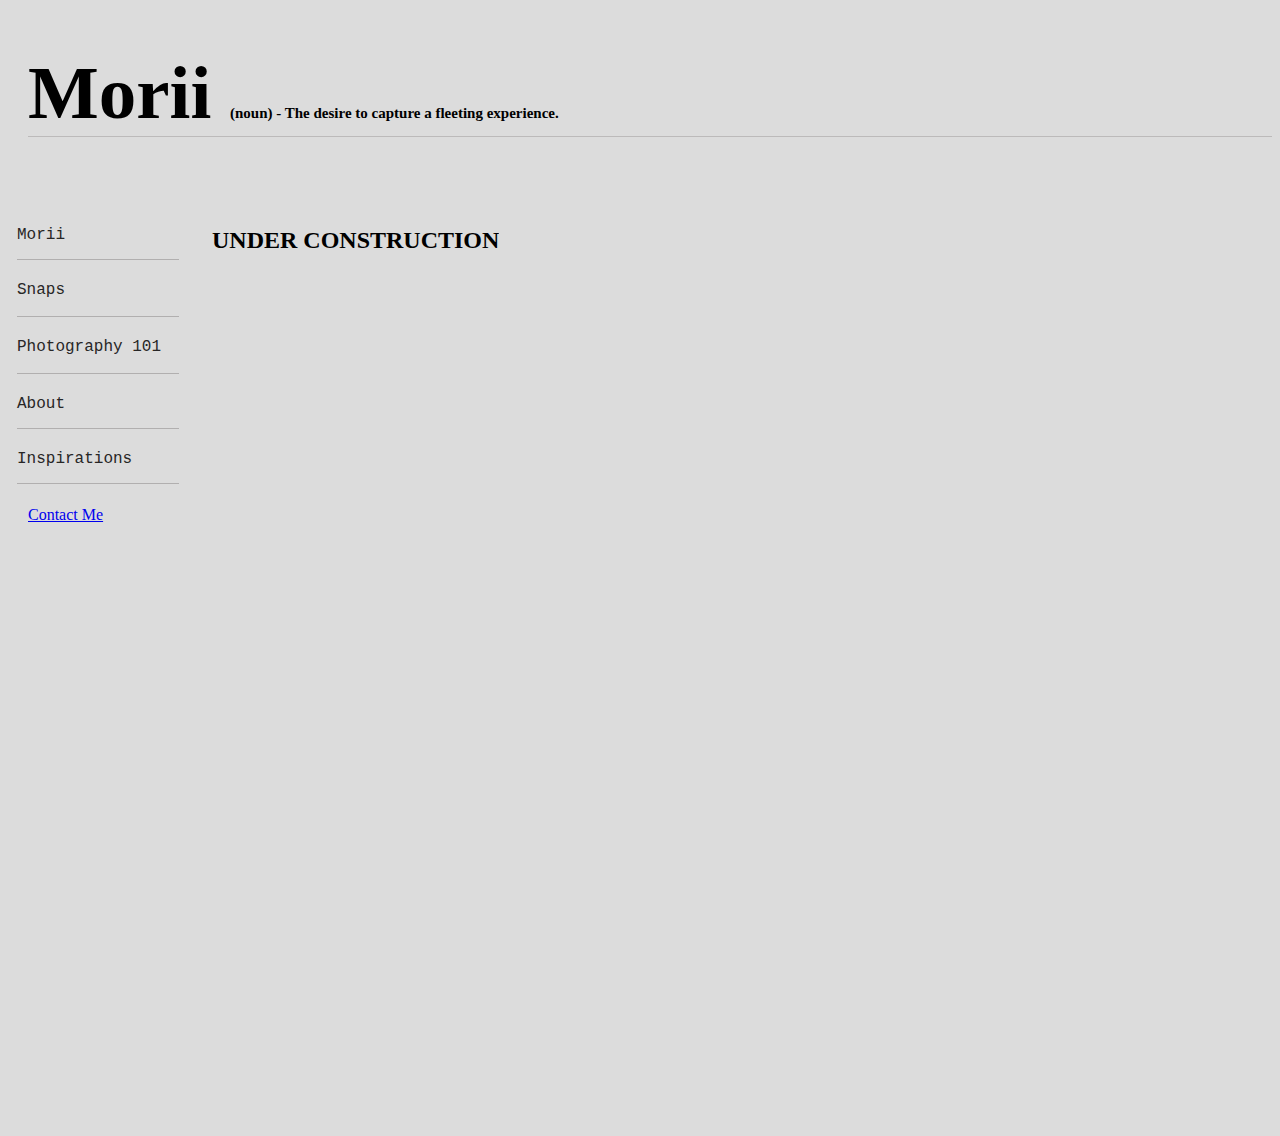
<file: pages/specs.html>
<!DOCTYPE html>
<html lang="en">
    <head>
        <meta charset="UTF-8">
        <title>Morii</title>
            <link rel="stylesheet" href="https://cdn.jsdelivr.net/npm/bootstrap@4.5.3/dist/css/bootstrap.min.css" integrity="sha384-TX8t27EcRE3e/ihU7zmQxVncDAy5uIKz4rEkgIXeMed4M0jlfIDPvg6uqKI2xXr2" crossorigin="anonymous">
            <script src="https://code.jquery.com/jquery-3.5.1.slim.min.js" integrity="sha384-DfXdz2htPH0lsSSs5nCTpuj/zy4C+OGpamoFVy38MVBnE+IbbVYUew+OrCXaRkfj" crossorigin="anonymous"></script>
            <script src="https://cdn.jsdelivr.net/npm/bootstrap@4.5.3/dist/js/bootstrap.bundle.min.js" integrity="sha384-ho+j7jyWK8fNQe+A12Hb8AhRq26LrZ/JpcUGGOn+Y7RsweNrtN/tE3MoK7ZeZDyx" crossorigin="anonymous"></script>
            <link rel="stylesheet" href="../css/styles.css">
        <link rel="icon" type="image/png" href="imgs/lens_favicon.png"/>
    </head>
    <body onload="Drop()">
        <h1>Morii <span id="define">(noun) - The desire to capture a fleeting experience.</span></h1>
        <div class="sections">
            <ul>
                <li><a href="../index.html">Morii</a></li>
                <li>
                    <a href="javascript:void(0)" onclick="Drop(event)"> Snaps </a>
                    <ul class="list">
                        <li><a href="../pages/japan.html">Japan</a></li>
                        <li><a href="../pages/parks.html">National Parks</a></li>
                        <li><a href="../pages/nyc.html">New York City</a></li>
                        <li><a href="../pages/astro.html">Astrophotography</a></li>
                    </ul>
                </li>
                <li>
                    <a href="javascript:void(0)" onclick="Drop(event)">Photography 101</a>
                    <ul class="list">
                        <li><a href="">Specs</a></li>
                        <li><a href="./light.html">Light</a></li>
                        <li><a href="./composition.html">Composition/ Color Theory</a></li>
                        <li><a href="./editing.html">Editing</a></li>
                    </ul>
                </li>
                <li><a href="../pages/about.html">About</a></li>
                <li><a href="../pages/inspirations.html">Inspirations</a></li>
            </ul>
            <a href="mailto:rahimhussain95@gmail.com" type="button" class="btn btn-dark" ;" style="margin-left: 20px;">Contact Me</button></a>
        </div>
        <div class="container" id = "topic">
            <h2>UNDER CONSTRUCTION</h2>
        </div>

        <script>
            function Drop() {
                let dropper = event.target.nextElementSibling;
                if (dropper.classList.contains ('open'))
                {
                    dropper.classList.remove('open');
                }
                else
                {
                    dropper.classList.add('open');
                }
            }
        </script>
    </body>
</html>
</file>
<file: css/styles.css>
body {
    background-color: gainsboro;
}
h1 {
    font-family: "Brush Script MT", cursive;
    margin-left: 20px;
    font-size: 75px;
    border-bottom: .2px solid rgb(188, 186, 186);
}

#define {
    font-family: 'Times New Roman', Times, serif;
    font-size: 15px;
}

div.sections {
    min-height: 120px;
    width: 180px;
    margin-top: px;
    overflow: hidden;
}

div {
    display: inline-block;
    vertical-align: top;
}

div#topic {
    margin: 20px;
    height: 100vh;
    overflow-y: auto;
}

.pic {
    width: auto;
    height: 400px;
    margin: 5px;

}

ul {
    list-style-type: none;
    padding: 1px 4px;
}

ul li {
    padding: 15px 0px;
    margin: 5px;
    border-bottom: .5px solid rgb(177, 175, 175);
}

ul li a {
    text-decoration: none;
    color: rgb(39, 38, 38);
    font-family: 'Courier New', Courier, monospace;
}

.list {
    max-height: 0;
    overflow: hidden;
    opacity: 0;
    transition: max-height 0.6s ease-out, opacity 0.6s ease-out;
}


.list.open {
    max-height: 400px;
    opacity: 1;
}

#album {
    font-size: 25px;
    font-family: cursive;
    margin-left: 300px;
}
</file>
